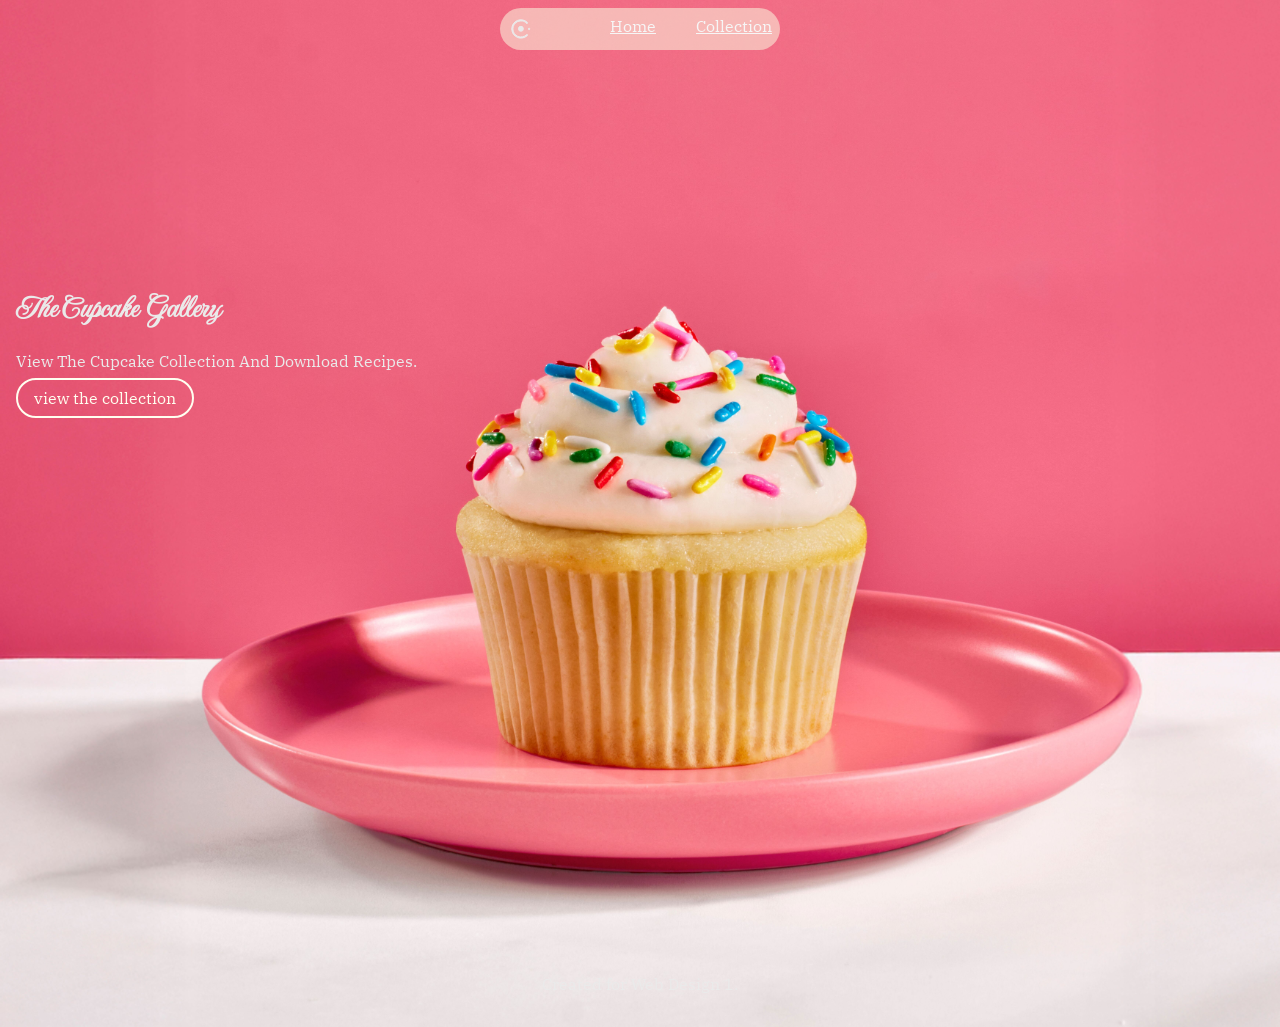
<file: index.html>
<!-- The Cupcake -->

<!DOCTYPE html>
<head>
  <title> The Cupcake</title>
  <meta name="viewport" content="width=device-width, initial-scale=1">
  <link rel="stylesheet" href="styles.css">
<link rel="preconnect" href="https://fonts.googleapis.com">
<link rel="preconnect" href="https://fonts.gstatic.com" crossorigin>
<link href="https://fonts.googleapis.com/css2?family=IBM+Plex+Serif:ital,wght@0,100;0,200;0,300;0,400;0,500;0,600;0,700;1,100;1,200;1,300;1,400;1,500;1,600;1,700&family=Imperial+Script&display=swap" rel="stylesheet">
</head>


<body class="bg-image">



  
  <!-- HEADER -->
  <header>

   <img src="images/collection-icon.svg" alt="collection icon">
      <a href="index.html">Home</a>
      <a href="collection.html">Collection</a>
      
  </header>




  <!-- MAIN CONTENT-->
  <main>

    <h1>The Cupcake Gallery</h1>
    <p>View The Cupcake Collection And Download Recipes.</p>
    
    <a href="collection.html" class="button">view the collection</a> 

  </main>



  <!-- FOOTER -->
  <footer>
    <p>Created for Web Design 1.</p>
  </footer>



</body>
</file>
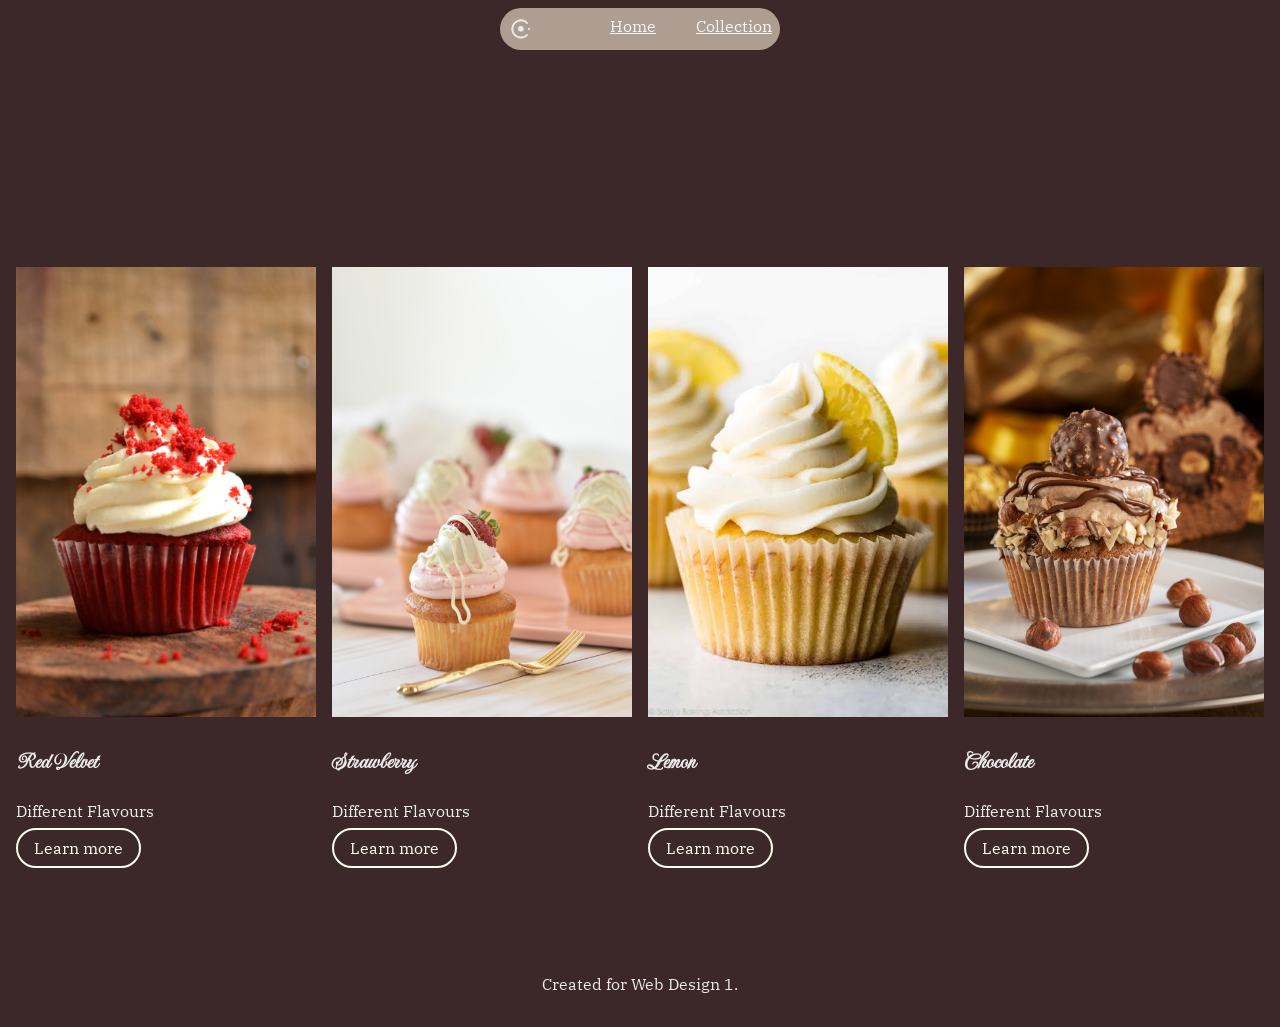
<file: collection.html>
<!-- The Cupcake -->

<!DOCTYPE html>
<head>
  <title> The Cupcake</title>
  <meta name="viewport" content="width=device-width, initial-scale=1">
  <link rel="stylesheet" href="styles.css">

  <link rel="preconnect" href="https://fonts.googleapis.com">
<link rel="preconnect" href="https://fonts.gstatic.com" crossorigin>
<link href="https://fonts.googleapis.com/css2?family=IBM+Plex+Serif:ital,wght@0,100;0,200;0,300;0,400;0,500;0,600;0,700;1,100;1,200;1,300;1,400;1,500;1,600;1,700&family=Imperial+Script&display=swap" rel="stylesheet">
</head>


<body>

    <!-- HEADER -->
  <header>

   <img src="images/collection-icon.svg" alt="collection icon">
      <a href="index.html">Home</a>
      <a href="collection.html">Collection</a>
  </header>







  <!-- MAIN CONTENT-->
  <main>

      <div class="grid">
  
        <div class="grid-item">
          <img src="images/red-cupcake.jpg" alt="red cupcake">
          <h3>Red Velvet</h3>
          <p>Different Flavours</p>
          <a href="https://www.lifeloveandsugar.com/red-velvet-cupcakes-cream-cheese-frosting/" class="button">Learn more</a>
        </div>

        <div class="grid-item">
          <img src="images/pink-cupcake.jpg" alt="pink cupcake">
          <h3>Strawberry</h3>
          <p>Different Flavours</p>
          <a href="https://sallysbakingaddiction.com/strawberry-cupcakes-with-creamy-strawberry-buttercream/" class="button">Learn more</a>
        </div>

        <div class="grid-item">
          <img src="images/yellow-Cupcake.jpeg" alt="yellow cupcake">
          <h3>Lemon</h3>
          <p>Different Flavours</p>
          <a href="https://sallysbakingaddiction.com/homemade-lemon-cupcakes-with-vanilla-frosting/" class="button">Learn more</a>
        </div>

        <div class="grid-item">
          <img src="images/chocolate-cupcake.jpg" alt="chocolate cupcake">
          <h3>Chocolate</h3>
          <p>Different Flavours</p>
          <a href="https://sallysbakingaddiction.com/super-moist-chocolate-cupcakes/" class="button">Learn more</a>
        </div>



    
    

     

  </main>



  <!-- FOOTER -->
  <footer>
    <p>Created for Web Design 1.</p>
  </footer>



</body>
</file>
<file: styles.css>
/* COLLECTION */


* {
  box-sizing: border-box;
}

body {
  background-color: rgb(60, 40, 40);
  color: #EAEAEA;
  margin: 0;
  padding: 0; 
  line-height: 1.3;
  font-size: 16px;
  min-height: 100vh;
  max-width: 100vw;
  font-family: "IBM Plex Serif", serif;
}

img {
  max-width: 100%;
}

.bg-image {
  background-image: url(images/styles.jpeg);
  background-size: cover;
  background-position: center;
}

.button {
  color: ivory;
  text-decoration: none;
  border: 2px solid;
  padding: 8px 16px;
  border-radius: 24px;
}

.button:hover {
  border-style: dotted;
}

main {
padding: 1rem;
max-width: 1400px;
margin: 0 auto;
padding-top: 25vh;
min-height: 100vh;
}

footer{
  text-align: center;
  padding: 16px;
}

header{
  
  background-color: rgba(250, 235, 215, 0.601);
  max-width: 280px;
  padding: 8px;
  border-radius: 24px;
  display: grid;
  grid-template-columns: 2fr auto auto;
  gap: 40px;
  margin: 0 auto;
  position: sticky;
  top: 8px;
}

a{
  color: rgb(246, 246, 246);
}

.grid{
  display: grid;
  grid-template-columns: repeat(auto-fit, minmax(200px, 1fr));
  gap: 16px;
}

h1 {
  font-family: "Imperial Script", cursive;
}

h2 {
  font-family: "Imperial Script", cursive;
}

h3 {
  font-family: "Imperial Script", cursive;
  font-size: x-large;
}
</file>
